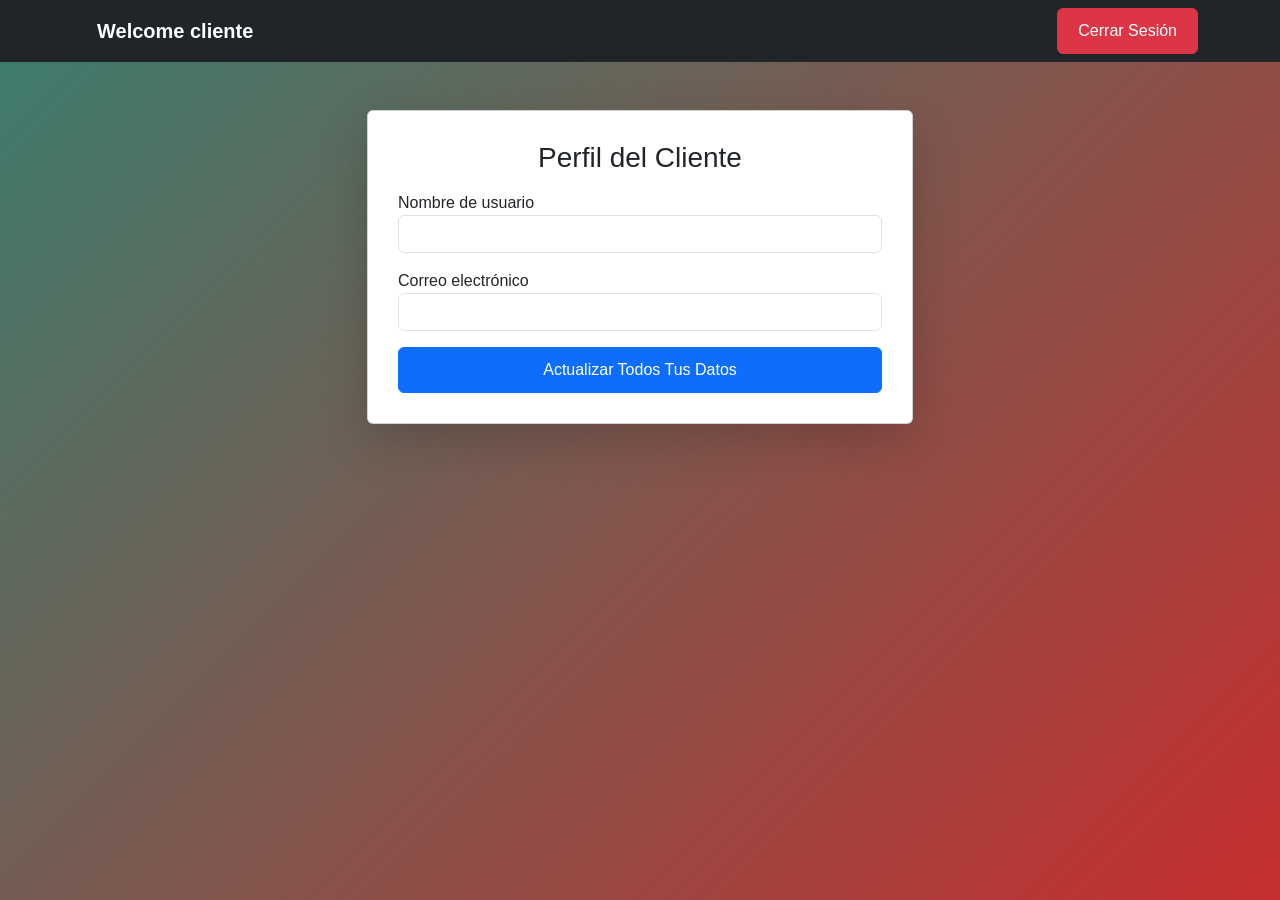
<file: dashboard_cliente.html>
<!DOCTYPE html>
<html lang="es">

<head>

<meta charset="UTF-8">

<title>Bienvenido Cliente</title>

<link href="https://cdn.jsdelivr.net/npm/bootstrap@5.3.3/dist/css/bootstrap.min.css" rel="stylesheet">

<link rel="stylesheet" href="styles.css">

</head>

<body onload="cargarPerfil()">

<nav class="navbar navbar-dark bg-dark">

<div class="container">

<a class="navbar-brand" href="#">
Welcome cliente 
</a>

<button onclick="logout()" class="btn btn-danger">
Cerrar Sesión
</button>

</div>

</nav>

<div class="container mt-5">

<div class="row justify-content-center">

<div class="col-md-6">


<div class="card shadow-lg p-4">

<h3 class="text-center mb-3">
Perfil del Cliente
</h3>


<label>Nombre de usuario</label>

<input
id="clienteUser"
class="form-control">

<label class="mt-3">Correo electrónico</label>

<input
id="clienteEmail"
class="form-control">




<button
onclick="guardarPerfil()"
class="btn btn-primary mt-3">

Actualizar Todos Tus Datos

</button>

</div>

</div>

</div>

</div>

<script src="https://cdn.jsdelivr.net/npm/bootstrap@5.3.3/dist/js/bootstrap.bundle.min.js"></script>

<script src="js/script.js"></script>

</body>
</html>
</file>
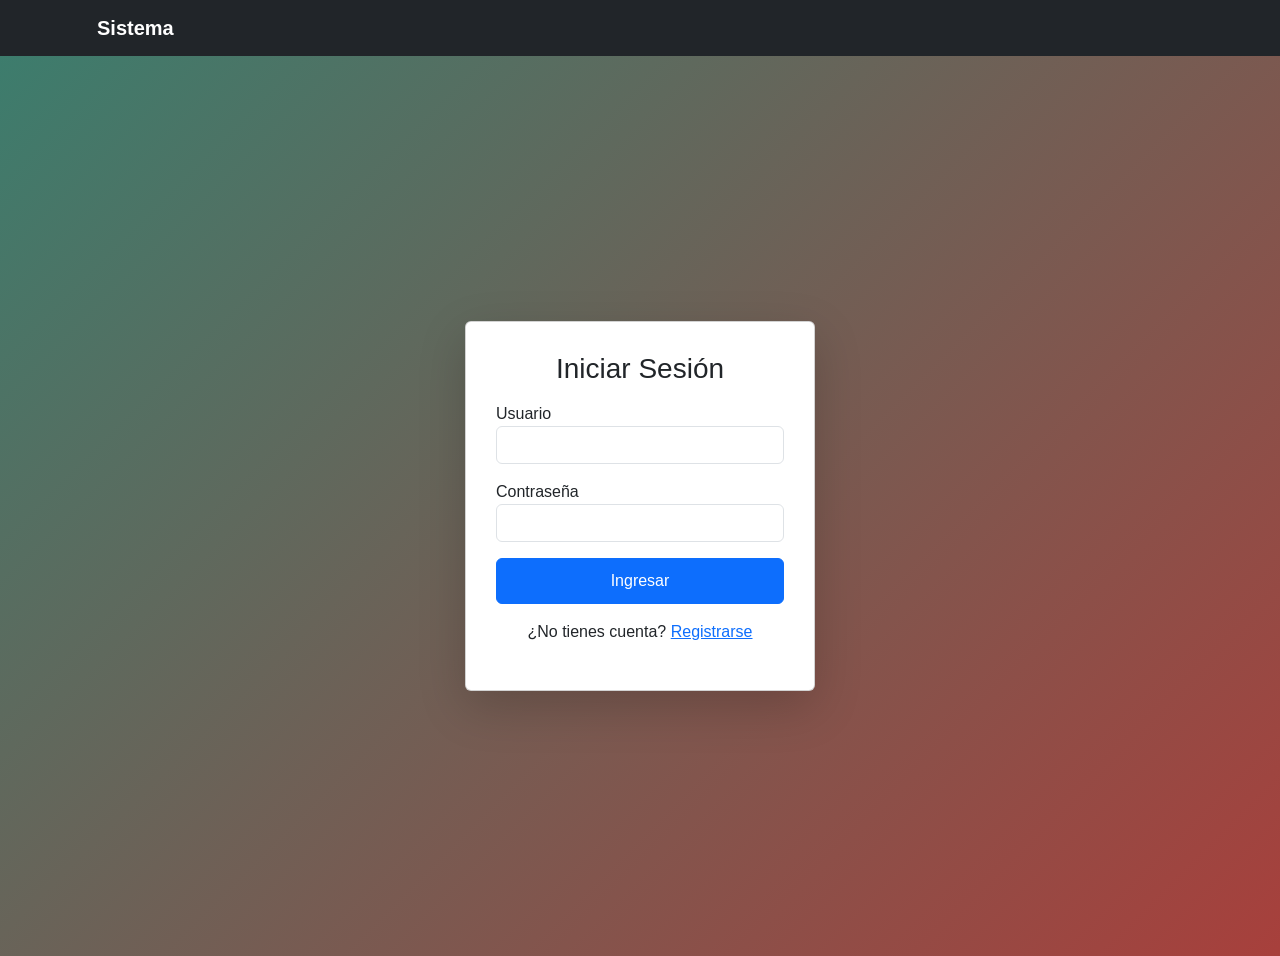
<file: login.html>
<!DOCTYPE html>
<html lang="es">

<head>

<meta charset="UTF-8">

<title>Login</title>

<!-- Bootstrap -->
<link href="https://cdn.jsdelivr.net/npm/bootstrap@5.3.3/dist/css/bootstrap.min.css" rel="stylesheet">

<link rel="stylesheet" href="styles.css">

</head>

<body>

<!-- Header -->

<nav class="navbar navbar-dark bg-dark">

<div class="container">

<a class="navbar-brand" href="index.html">Sistema</a>

</div>

</nav>


<!-- FORMULARIO -->

<div class="container d-flex justify-content-center align-items-center vh-100">

<!-- vh-100 = ocupa toda la altura -->

<div class="card shadow-lg p-4" style="width:350px">

<h3 class="text-center mb-3">Iniciar Sesión</h3>

<form id="loginForm">

<!-- Usuario -->

<div class="mb-3">

<label>Usuario</label>

<input
type="text"
id="loginUser"
class="form-control"
required>

</div>

<!-- Contraseña -->

<div class="mb-3">

<label>Contraseña</label>

<input
type="password"
id="loginPass"
class="form-control"
required>

</div>

<button class="btn btn-primary w-100">
Ingresar
</button>

</form>

<p class="text-center mt-3">

¿No tienes cuenta?

<a href="registro.html">Registrarse</a>

</p>

</div>

</div>


<script src="js/script.js"></script>

</body>
</html>
</file>
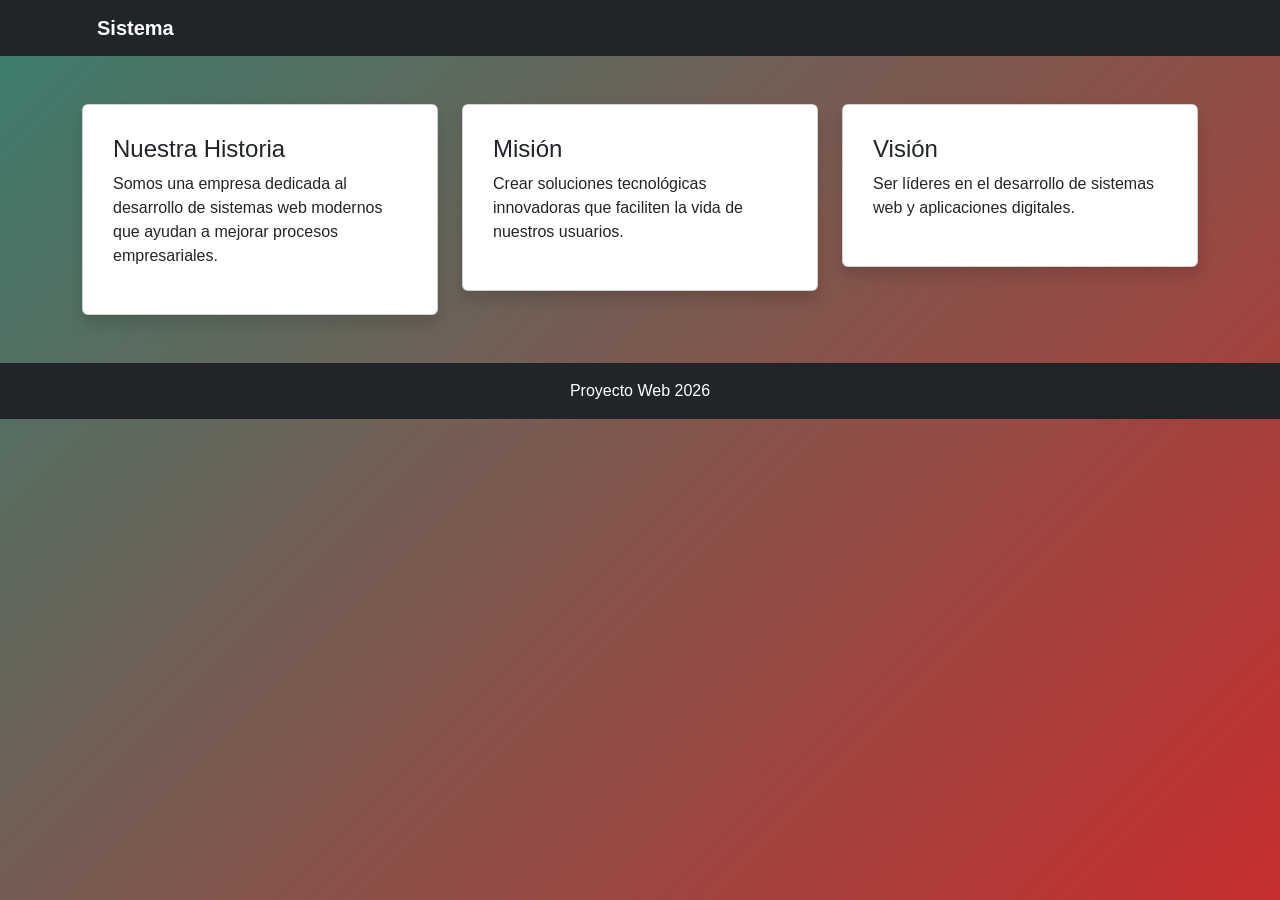
<file: nosotros.html>
<!DOCTYPE html>
<html lang="es">

<head>

<meta charset="UTF-8">

<title>Nosotros</title>

<link href="https://cdn.jsdelivr.net/npm/bootstrap@5.3.3/dist/css/bootstrap.min.css" rel="stylesheet">

<link rel="stylesheet" href="styles.css">

</head>

<body>

<!-- NAVBAR -->

<nav class="navbar navbar-expand-lg navbar-dark bg-dark">

<div class="container">

<a class="navbar-brand" href="index.html">Sistema</a>

</div>

</nav>


<!-- CONTENIDO -->

<div class="container mt-5">

<div class="row">

<!-- Historia -->

<div class="col-md-4">

<div class="card shadow p-3">

<h4>Nuestra Historia</h4>

<p>

Somos una empresa dedicada al desarrollo de sistemas web modernos
que ayudan a mejorar procesos empresariales.

</p>

</div>

</div>


<!-- Misión -->

<div class="col-md-4">

<div class="card shadow p-3">

<h4>Misión</h4>

<p>

Crear soluciones tecnológicas innovadoras que faciliten la vida de
nuestros usuarios.

</p>

</div>

</div>


<!-- Visión -->

<div class="col-md-4">

<div class="card shadow p-3">

<h4>Visión</h4>

<p>

Ser líderes en el desarrollo de sistemas web y aplicaciones digitales.

</p>

</div>

</div>

</div>

</div>


<footer class="bg-dark text-white text-center p-3 mt-5">

Proyecto Web 2026

</footer>

</body>
</html>
</file>
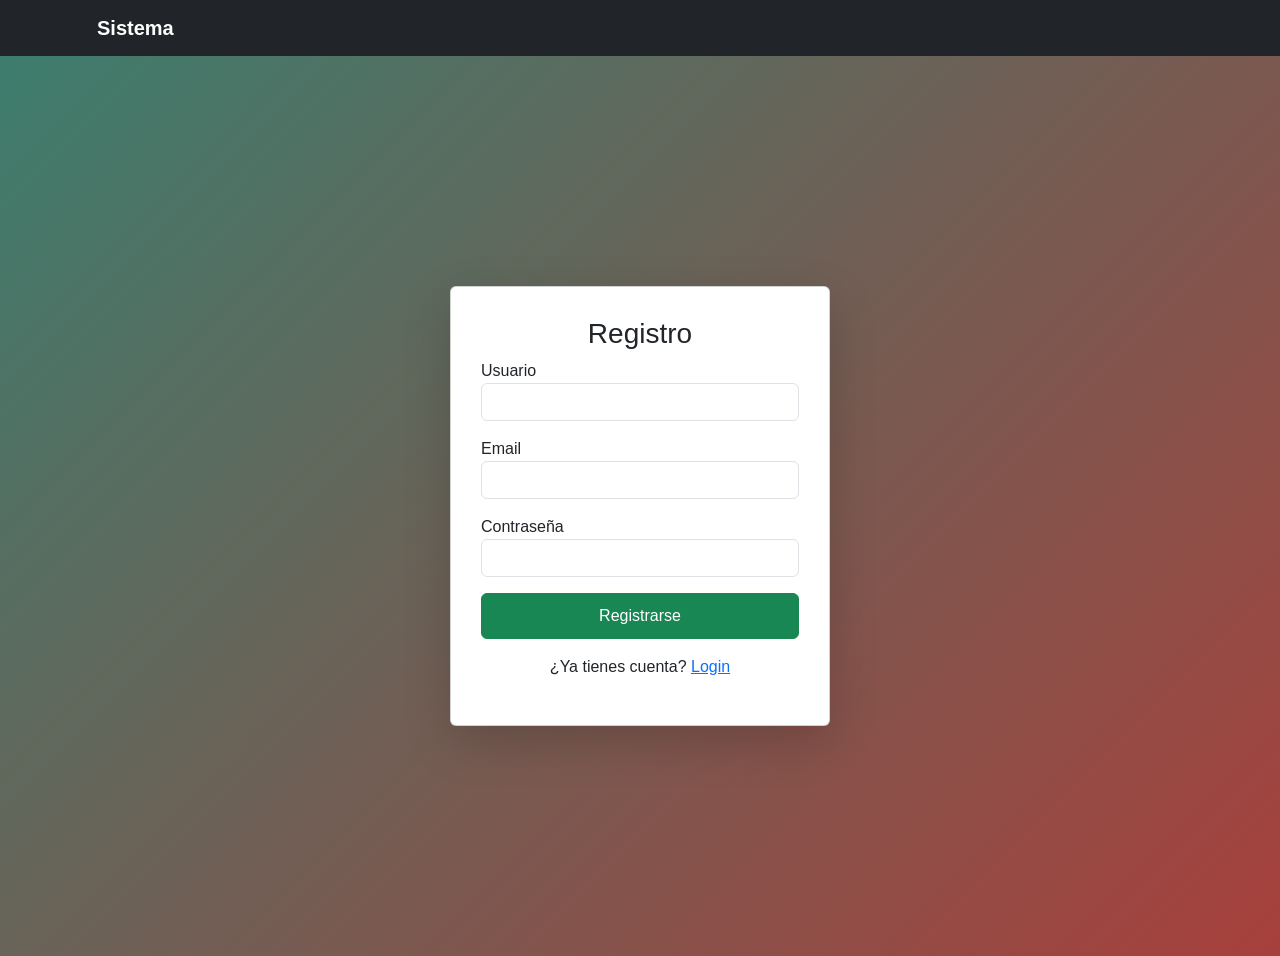
<file: registro.html>
<!DOCTYPE html>
<html lang="es">

<head>

<meta charset="UTF-8">

<title>Registro</title>

<link href="https://cdn.jsdelivr.net/npm/bootstrap@5.3.3/dist/css/bootstrap.min.css" rel="stylesheet">

<link rel="stylesheet" href="styles.css">

</head>

<body>

<nav class="navbar navbar-dark bg-dark">

<div class="container">

<a class="navbar-brand" href="index.html">Sistema</a>

</div>

</nav>


<div class="container d-flex justify-content-center align-items-center vh-100">

<div class="card shadow-lg p-4" style="width:380px">

<h3 class="text-center">Registro</h3>

<form id="registerForm">

<!-- Usuario -->

<div class="mb-3">

<label>Usuario</label>

<input
type="text"
id="regUser"
class="form-control"
required>

</div>

<!-- Correo -->

<div class="mb-3">

<label>Email</label>

<input
type="email"
id="regEmail"
class="form-control"
required>

</div>

<!-- Contraseña -->

<div class="mb-3">

<label>Contraseña</label>

<input
type="password"
id="regPass"
class="form-control"
required>

</div>

<button class="btn btn-success w-100">

Registrarse

</button>

</form>

<p class="text-center mt-3">

¿Ya tienes cuenta?

<a href="login.html">Login</a>

</p>

</div>

</div>

<script src="js/script.js"></script>

</body>
</html>
</file>
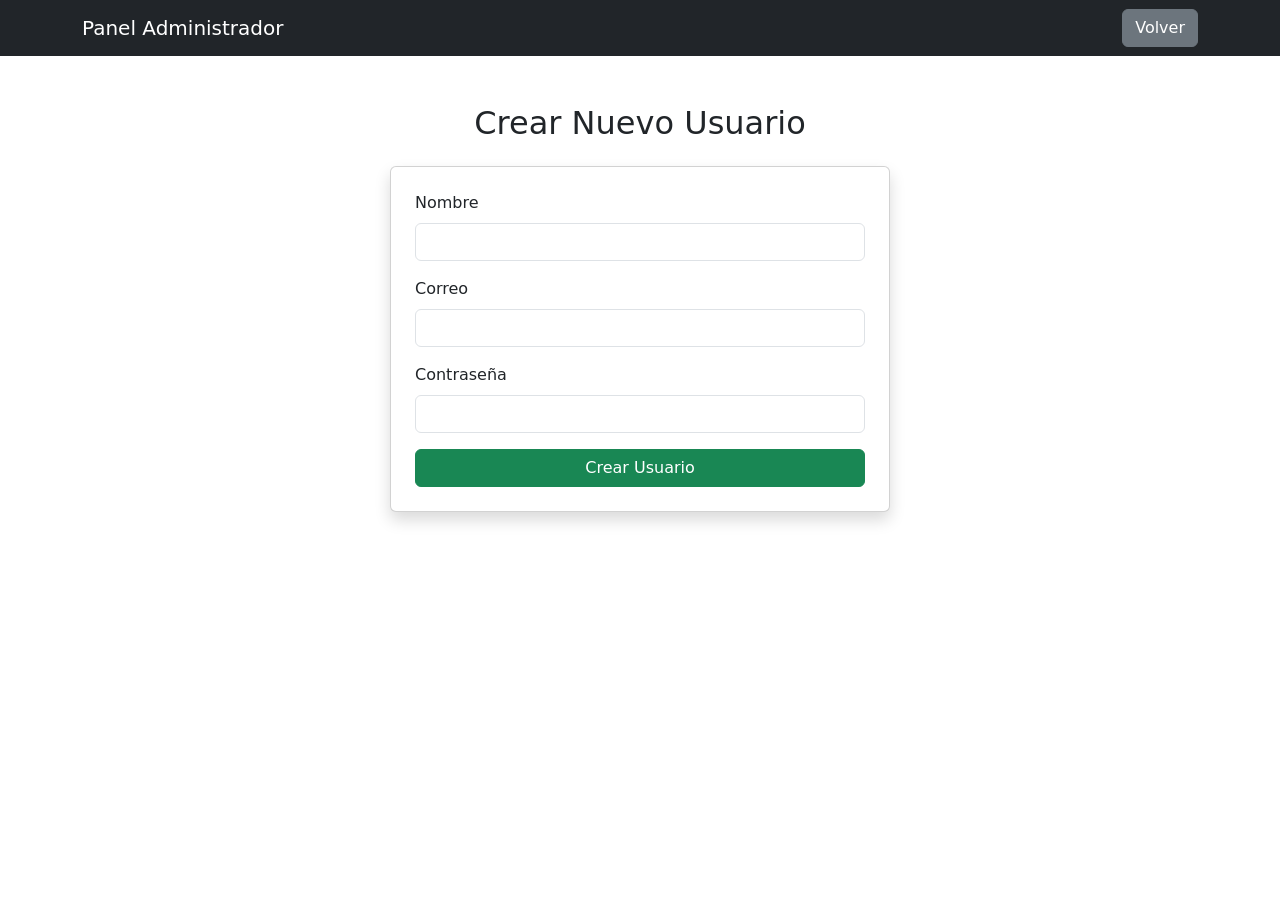
<file: administrador/crear_usuario.html>
<!DOCTYPE html>
<html lang="es">
<head>
    <meta charset="UTF-8">

    <!-- Título de la página -->
    <title>Crear Usuario - Dashboard Admin</title>

    <!-- Importamos Bootstrap para estilos -->
    <link href="https://cdn.jsdelivr.net/npm/bootstrap@5.3.3/dist/css/bootstrap.min.css" rel="stylesheet">
</head>

<body>

<!-- ================= NAVBAR ================= -->
<nav class="navbar navbar-dark bg-dark">
    <div class="container">

        <!-- Nombre del panel -->
        <a class="navbar-brand" href="dashboard_admin.html">Panel Administrador</a>

        <!-- Botón para regresar -->
        <button onclick="window.location.href='dashboard_admin.html'" class="btn btn-secondary">
            Volver
        </button>
    </div>
</nav>

<!-- ================= CONTENIDO ================= -->
<div class="container mt-5">

    <!-- Título -->
    <h2 class="text-center mb-4">Crear Nuevo Usuario</h2>

    <!-- Tarjeta -->
    <div class="card p-4 shadow" style="max-width:500px; margin:auto;">

        <!-- Formulario -->
        <form id="crearUsuarioForm">

            <!-- Campo nombre -->
            <div class="mb-3">
                <label class="form-label">Nombre</label>
                <input type="text" id="nombre" class="form-control" required>
            </div>

            <!-- Campo correo -->
            <div class="mb-3">
                <label class="form-label">Correo</label>
                <input type="email" id="correo" class="form-control" required>
            </div>

            <!-- Campo contraseña (para que este usuario pueda iniciar sesión como cliente) -->
            <div class="mb-3">
                <label class="form-label">Contraseña</label>
                <input type="password" id="password" class="form-control" required>
            </div>

            <!-- Botón -->
            <button type="submit" class="btn btn-success w-100">
                Crear Usuario
            </button>

        </form>
    </div>
</div>

<!-- ================= SCRIPT ================= -->
<script src="../js/script_crud_admin.js"></script>

<script>
    // Capturamos el formulario
    const form = document.getElementById("crearUsuarioForm");

    // Evento submit
    form.addEventListener("submit", crearUsuario);
</script>

</body>
</html>
</file>
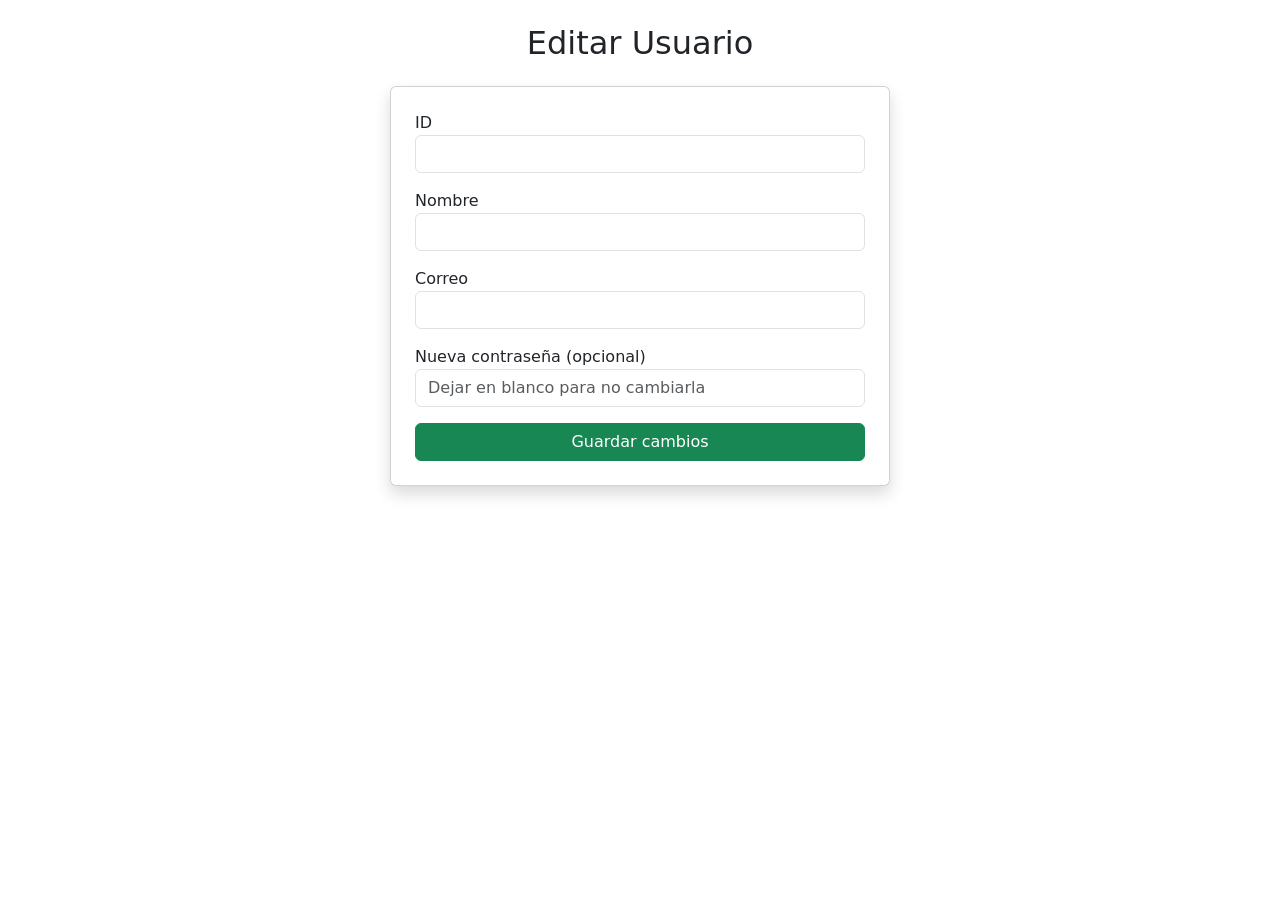
<file: administrador/editar_usuario.html>
<!DOCTYPE html>
<html lang="es">
<head>
    <meta charset="UTF-8">
    <title>Editar Usuario</title>

    <!-- Bootstrap -->
    <link href="https://cdn.jsdelivr.net/npm/bootstrap@5.3.3/dist/css/bootstrap.min.css" rel="stylesheet">
</head>

<body>

<!-- TÍTULO -->
<h2 class="text-center mt-4 mb-4">Editar Usuario</h2>

<div class="container">

    <div class="card shadow p-4" style="max-width:500px; margin:auto;">

        <!-- Formulario -->
        <form onsubmit="guardarUsuarioEditado(event)">

            <!-- ID (NO editable) -->
            <div class="mb-3">
                <label>ID</label>
                <input type="text" id="idUsuario" class="form-control" readonly>
            </div>

            <!-- Nombre -->
            <div class="mb-3">
                <label>Nombre</label>
                <input type="text" id="nombreUsuario" class="form-control" required>
            </div>

            <!-- Correo -->
            <div class="mb-3">
                <label>Correo</label>
                <input type="email" id="correoUsuario" class="form-control" required>
            </div>

            <!-- Contraseña (opcional: déjala vacía si no quieres cambiarla) -->
            <div class="mb-3">
                <label>Nueva contraseña (opcional)</label>
                <input type="password" id="passwordUsuario" class="form-control" placeholder="Dejar en blanco para no cambiarla">
            </div>

            <!-- Botón -->
            <button type="submit" class="btn btn-success w-100">
                Guardar cambios
            </button>

        </form>
    </div>
</div>

<!-- JS -->
<script src="../js/script_crud_admin.js"></script>

<script>
    // Cuando carga la página, llenamos los datos
    window.onload = cargarUsuarioEditar;
</script>

</body>
</html>
</file>
<file: styles.css>
/* ================= ESTILOS GENERALES ================= */

body{
    /*background-image: linear-gradient(to top, #ff9a9e 0%, #fecfef 99%, #fecfef 100%);*/
    font-family: "Cascada", sans-serif;/* fuente */
    
    /*fondo animado */
    background: linear-gradient(-45deg, #dd2222, #2c0202, #cc2b2b, #3a7e6e);
    background-size: 400% 400%;
    animation: gradientBG 15s ease infinite;
}



/* ================= HEADER ================= */

header {
    background-color: #f3f2f2; /* Fondo oscuro del encabezado */
    color: white; /* Color del texto */
    text-align: center; /* Centra el texto horizontalmente */
    padding: 20px; /* Espacio interno arriba y abajo */
}


/* ================= MENÚ ================= */

nav {
    background-color: #30012d; /* Fondo gris oscuro del menú */
    text-align: center; /* Centra los enlaces */
    padding: 10px; /* Espacio interno */
}

nav a {
    color: white; /* Color blanco para los enlaces */
    text-decoration: none; /* Quita el subrayado del enlace */
    margin: 0 15px; /* Espacio horizontal entre enlaces */
    font-weight: bold; /* Hace el texto más grueso */
}

nav a:hover {
    color: rgb(0, 102, 255); /* Cambia el color cuando el mouse pasa encima */
}


/* ================= CONTENEDOR ================= */

.contenedor {
    display: flex; /* Activa diseño en columnas (flexbox) */
    padding: 20px; /* Espacio interno alrededor */
}


/* ================= SIDEBAR ================= */

.sidebar {
    width: 25%; /* Ocupa el 25% del ancho */
    background-color: #ddd; /* Fondo gris claro */
    padding: 15px; /* Espacio interno */
    border-radius: 10px; /* Bordes redondeados */
}


/* ================= CONTENIDO PRINCIPAL ================= */

.contenido {
    width: 75%; /* Ocupa el 75% restante */
    padding: 15px; /* Espacio interno */
}


/* ================= CAJAS ================= */

.caja {
    background-color: white; /* Fondo blanco */
    padding: 15px; /* Espacio interno */
    margin-bottom: 15px; /* Espacio inferior entre cajas */
    border-radius: 10px; /* Bordes redondeados */
    box-shadow: 0 0 10px rgba(110, 109, 109, 0.1); 
    /* Sombra suave alrededor de la caja */
}


/* ================= IMÁGENES ================= */

img {
    width: 100%; /* Hace que la imagen ocupe todo el ancho del contenedor */
    border-radius: 10px; /* Bordes redondeados */
}


/* ================= FORMULARIOS ================= */

.form-section {
    display: flex; /* Activa alineación flexible */
    justify-content: center; /* Centra horizontalmente los formularios */
    gap: 40px; /* Espacio entre formularios */
    padding: 40px; /* Espacio interno alrededor */
    background-color: transparent; 
    /* No tiene fondo propio, usa el del body */
}

.form-box {
    background: white; /* Fondo blanco del formulario */
    padding: 25px; /* Espacio interno */
    width: 280px; /* Ancho fijo del formulario */
    border-radius: 10px; /* Bordes redondeados */
    box-shadow: 0 0 10px rgba(253, 63, 63, 0.178); 
    /* Sombra suave */
    text-align: center; /* Centra el contenido interno */
}

.form-box input {
    width: 100%; /* Campo ocupa todo el ancho */
    padding: 8px; /* Espacio interno del input */
    margin: 8px 0; /* Espacio entre campos */
}

.form-box button {
    width: 100%; /* Botón ancho completo */
    padding: 10px; /* Espacio interno */
    background-color: #007BFF; /* Color azul del botón */
    color: white; /* Texto blanco */
    border: none; /* Quita el borde */
    cursor: pointer; /* Cambia el cursor a mano */
}

.form-box button:hover {
    background-color: #0056b3; 
    /* Azul más oscuro cuando pasa el mouse */
}


/*dasboar cliente y adminstrador*/

/* ================= DASHBOARD ================= */

.caja {
    min-height: 500px; /* altura más grande */
    border-radius: 15px;
}

/* Ocultar secciones */
.oculto {
    display: none;
}

/* Espaciado y estilo */
.card {
    padding: 30px !important;
}

/* Tabla más grande */
table {
    font-size: 18px;
}

/* Botones más grandes */
.btn {
    padding: 10px 20px;
    font-size: 16px;
}

/* ================= CARRUSEL AUTOMÁTICO ================= */

.carrusel{
    width:100%;
    max-width:600px;
    margin:auto;
    overflow:hidden;
}

.carrusel-imagenes{
    position:relative;
}

.slide{
    width:100%;
    display:none;
    border-radius:10px;
}

.activo{
    display:block;
}

/* ================= ANIMACIÓN GRADIENTE ================= */

@keyframes gradientBG {

    0%{
        background-position:0% 50%;
    }

    50%{
        background-position:100% 50%;
    }

    100%{
        background-position:0% 50%;
    }

}

/* ================= FOOTER ================= */

footer {
    background-color: #210136; /* Fondo oscuro */
    color: white; /* Texto blanco */
    text-align: center; /* Centra el texto */
    padding: 15px; /* Espacio interno */
}
</file>
